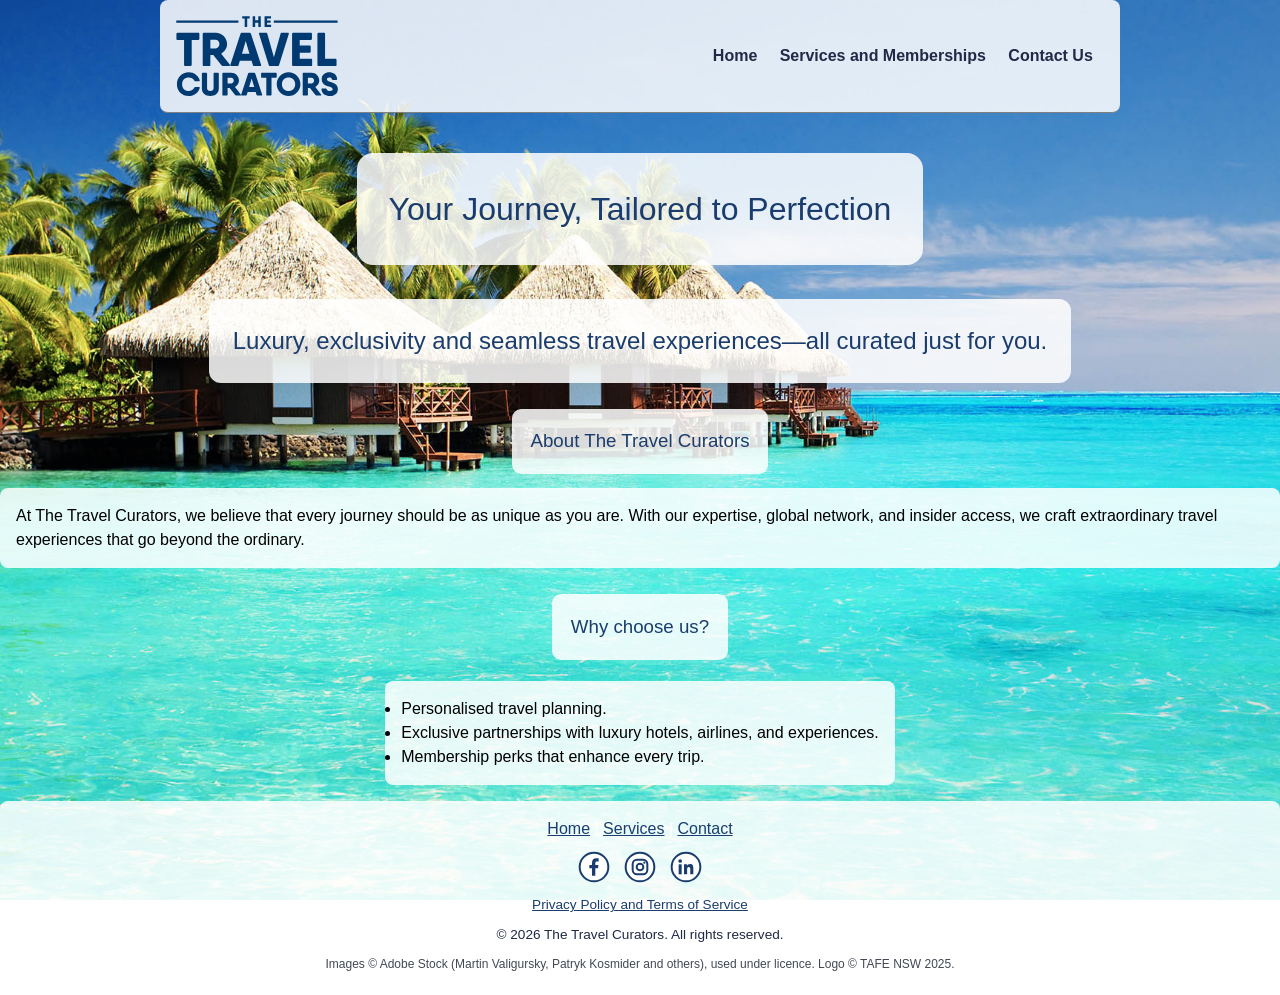
<file: index.html>
<!-- Thomas Darby -->
<!DOCTYPE html>
<html lang="en" class="home-page">
<head>
  <meta charset="UTF-8">
  <meta name="viewport" content="width=device-width, initial-scale=1">
  <title>The Travel Curators - Home</title>
  <link rel="stylesheet" href="css/style.css">
</head>
<body>

<header class="site-header">
  <a href="index.html">
    <img src="images/TTC_logo-SVG.svg" alt="The Travel Curators Logo">
  </a>
  <nav class="navigation">
    <a class="navigation-link" href="index.html">Home</a>
    <a class="navigation-link" href="services.html">Services and Memberships</a>
    <a class="navigation-link" href="contact.html">Contact Us</a>
  </nav>
</header>

<h1>Your Journey, Tailored to Perfection</h1>
<h2>Luxury, exclusivity and seamless travel experiences&mdash;all curated just for you.</h2>

<h3>About The Travel Curators</h3>
<p>At The Travel Curators, we believe that every journey should be as unique as you are. With our expertise, global network, and insider access, we craft extraordinary travel experiences that go beyond the ordinary.</p>

<h3>Why choose us?</h3>
<ul>
  <li>Personalised travel planning.</li>
  <li>Exclusive partnerships with luxury hotels, airlines, and experiences.</li>
  <li>Membership perks that enhance every trip.</li>
</ul>

<footer class="site-footer">
  <a href="index.html">Home</a> |
  <a href="services.html">Services</a> |
  <a href="contact.html">Contact</a>

  <div class="social-links">
    <a href="https://www.facebook.com/" target="_blank" rel="noopener" aria-label="Facebook">
      <img src="images/facebook.svg" alt="Facebook" width="32" height="32">
    </a>
    <a href="https://www.instagram.com/" target="_blank" rel="noopener" aria-label="Instagram">
      <img src="images/instagram.svg" alt="Instagram" width="32" height="32">
    </a>
    <a href="https://www.linkedin.com/" target="_blank" rel="noopener" aria-label="LinkedIn">
      <img src="images/linkedin.svg" alt="LinkedIn" width="32" height="32">
    </a>
  </div>

  <p class="footer-legal">
    <a href="docs/TTC_Privacy-Policy.pdf" target="_blank" rel="noopener">
      Privacy Policy and Terms of Service
    </a>
  </p>
  <p class="copyright">&copy; 2026 The Travel Curators. All rights reserved.</p>
  <p class="credits">Images &copy; Adobe Stock (Martin Valigursky, Patryk Kosmider and others), used under licence. Logo &copy; TAFE NSW 2025.</p>
</footer>

</body>
</html>
</file>
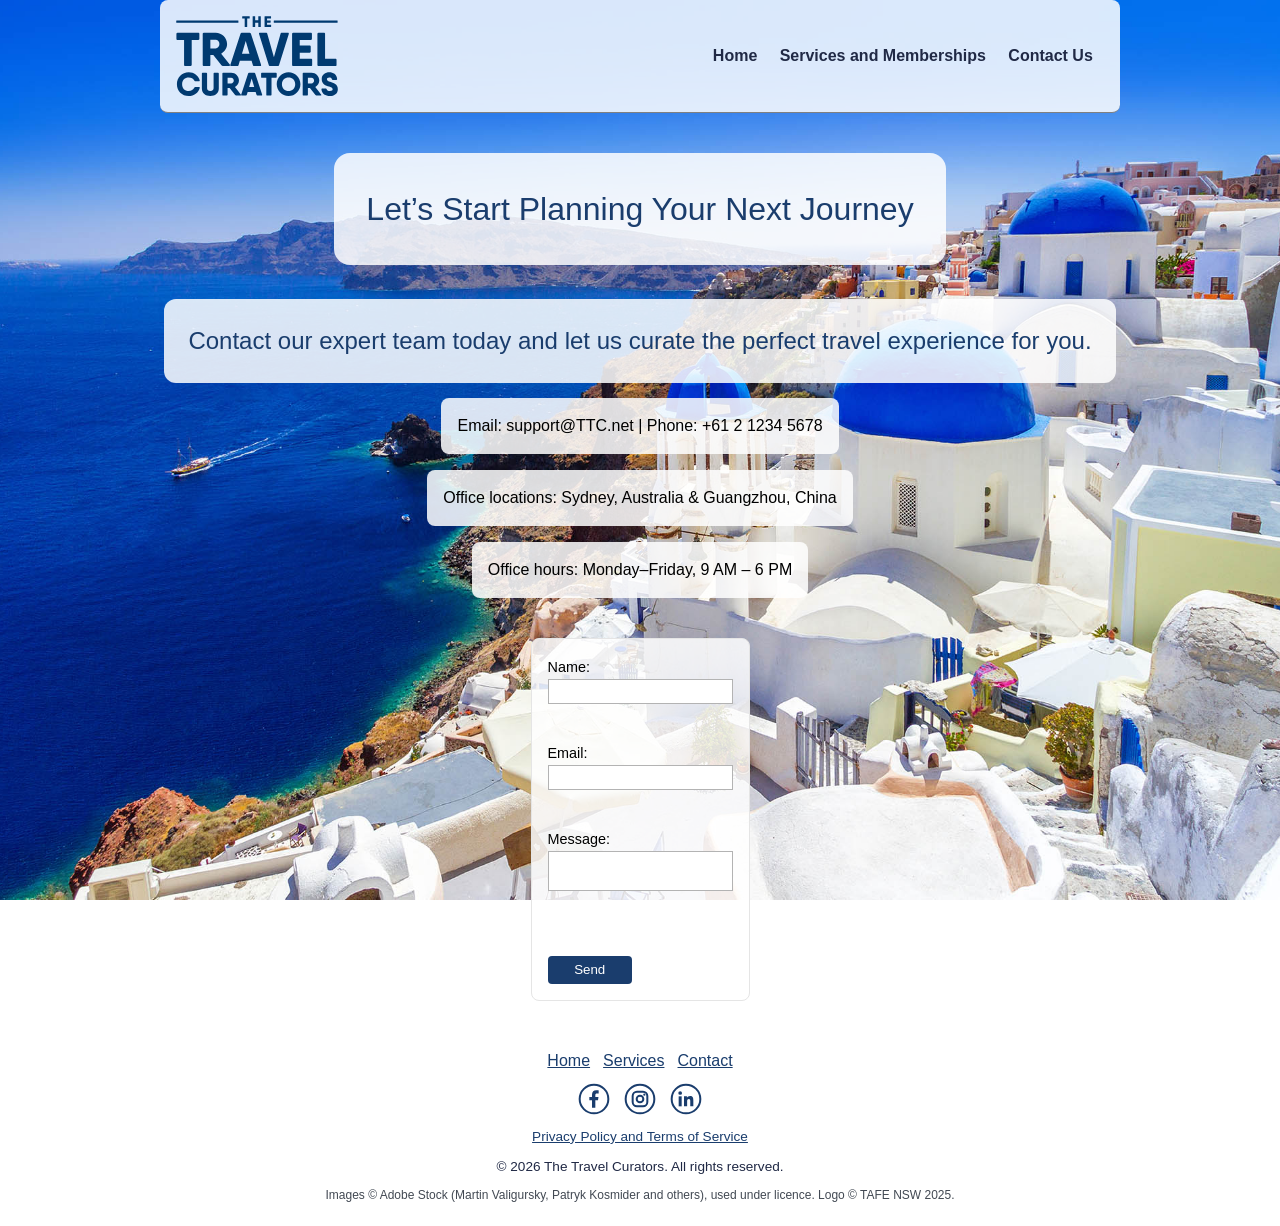
<file: contact.html>
<!-- Thomas Darby -->
<!DOCTYPE html>
<html lang="en" class="contact-page">
<head>
  <meta charset="UTF-8">
  <meta name="viewport" content="width=device-width, initial-scale=1">
  <title>The Travel Curators - Contact Us</title>
  <link rel="stylesheet" href="css/style.css">
</head>
<body>

<header class="site-header">
  <a href="index.html">
    <img src="images/TTC_logo-SVG.svg" alt="The Travel Curators Logo">
  </a>
  <nav class="navigation">
    <a class="navigation-link" href="index.html">Home</a>
    <a class="navigation-link" href="services.html">Services and Memberships</a>
    <a class="navigation-link" href="contact.html">Contact Us</a>
  </nav>
</header>

<h1>Let&rsquo;s Start Planning Your Next Journey</h1>
<h2>Contact our expert team today and let us curate the perfect travel experience for you.</h2>

<p>Email: support@TTC.net | Phone: +61 2 1234 5678</p>
<p>Office locations: Sydney, Australia &amp; Guangzhou, China</p>
<p>Office hours: Monday&ndash;Friday, 9 AM &ndash; 6 PM</p>

<form action="#" method="post">
  <label for="name">Name:</label><br>
  <input type="text" id="name" name="name"><br><br>

  <label for="email">Email:</label><br>
  <input type="email" id="email" name="email"><br><br>

  <label for="message">Message:</label><br>
  <textarea id="message" name="message"></textarea><br><br>

  <input type="submit" value="Send">
</form>

<footer class="site-footer">
  <a href="index.html">Home</a> |
  <a href="services.html">Services</a> |
  <a href="contact.html">Contact</a>

  <div class="social-links">
    <a href="https://www.facebook.com/" target="_blank" rel="noopener" aria-label="Facebook">
      <img src="images/facebook.svg" alt="Facebook" width="32" height="32">
    </a>
    <a href="https://www.instagram.com/" target="_blank" rel="noopener" aria-label="Instagram">
      <img src="images/instagram.svg" alt="Instagram" width="32" height="32">
    </a>
    <a href="https://www.linkedin.com/" target="_blank" rel="noopener" aria-label="LinkedIn">
      <img src="images/linkedin.svg" alt="LinkedIn" width="32" height="32">
    </a>
  </div>

  <p class="footer-legal">
    <a href="docs/TTC_Privacy-Policy.pdf" target="_blank" rel="noopener">
      Privacy Policy and Terms of Service
    </a>
  </p>
  <p class="copyright">&copy; 2026 The Travel Curators. All rights reserved.</p>
  <p class="credits">Images &copy; Adobe Stock (Martin Valigursky, Patryk Kosmider and others), used under licence. Logo &copy; TAFE NSW 2025.</p>
</footer>

</body>
</html>
</file>
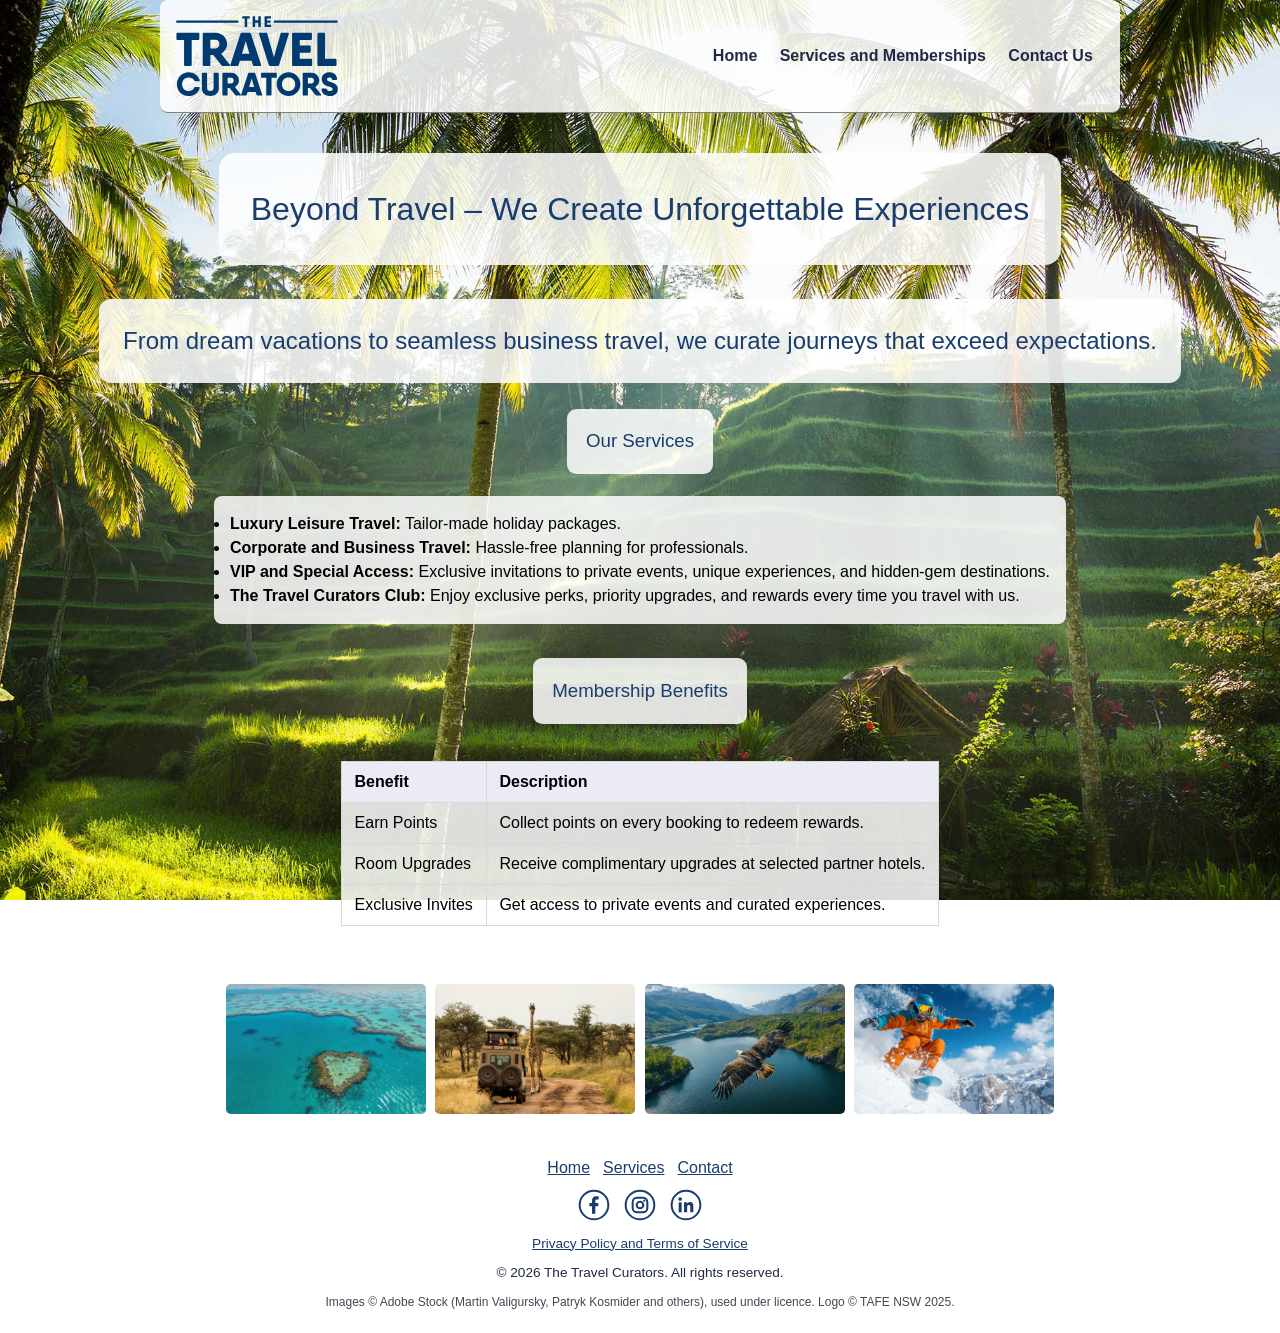
<file: services.html>
<!-- Thomas Darby -->
<!DOCTYPE html>
<html lang="en" class="services-page">
<head>
  <meta charset="UTF-8">
  <meta name="viewport" content="width=device-width, initial-scale=1">
  <title>The Travel Curators - Services and Memberships</title>
  <link rel="stylesheet" href="css/style.css">
</head>
<body>

<header class="site-header">
  <a href="index.html">
    <img src="images/TTC_logo-SVG.svg" alt="The Travel Curators Logo">
  </a>
  <nav class="navigation">
    <a class="navigation-link" href="index.html">Home</a>
    <a class="navigation-link" href="services.html">Services and Memberships</a>
    <a class="navigation-link" href="contact.html">Contact Us</a>
  </nav>
</header>

<h1>Beyond Travel &ndash; We Create Unforgettable Experiences</h1>
<h2>From dream vacations to seamless business travel, we curate journeys that exceed expectations.</h2>

<h3>Our Services</h3>
<ul>
  <li><strong>Luxury Leisure Travel:</strong> Tailor-made holiday packages.</li>
  <li><strong>Corporate and Business Travel:</strong> Hassle-free planning for professionals.</li>
  <li><strong>VIP and Special Access:</strong> Exclusive invitations to private events, unique experiences, and hidden-gem destinations.</li>
  <li><strong>The Travel Curators Club:</strong> Enjoy exclusive perks, priority upgrades, and rewards every time you travel with us.</li>
</ul>

<h3>Membership Benefits</h3>

<table>
  <thead>
    <tr>
      <th>Benefit</th>
      <th>Description</th>
    </tr>
  </thead>
  <tbody>
    <tr>
      <td>Earn Points</td>
      <td>Collect points on every booking to redeem rewards.</td>
    </tr>
    <tr>
      <td>Room Upgrades</td>
      <td>Receive complimentary upgrades at selected partner hotels.</td>
    </tr>
    <tr>
      <td>Exclusive Invites</td>
      <td>Get access to private events and curated experiences.</td>
    </tr>
  </tbody>
</table>

<div class="gallery">
  <img src="images/AdobeStock_298155089.jpg" alt="Aerial view of the heart-shaped reef in turquoise water">
  <img src="images/AdobeStock_418041482.jpg" alt="Giraffe crossing a safari track beside a tour vehicle">
  <img src="images/AdobeStock_991079985.jpg" alt="Eagle flying over a mountain lake">
  <img src="images/AdobeStock_1087353328.jpg" alt="Snowboarder carving through fresh powder in the mountains">
</div>

<footer class="site-footer">
  <a href="index.html">Home</a> |
  <a href="services.html">Services</a> |
  <a href="contact.html">Contact</a>

  <div class="social-links">
    <a href="https://www.facebook.com/" target="_blank" rel="noopener" aria-label="Facebook">
      <img src="images/facebook.svg" alt="Facebook" width="32" height="32">
    </a>
    <a href="https://www.instagram.com/" target="_blank" rel="noopener" aria-label="Instagram">
      <img src="images/instagram.svg" alt="Instagram" width="32" height="32">
    </a>
    <a href="https://www.linkedin.com/" target="_blank" rel="noopener" aria-label="LinkedIn">
      <img src="images/linkedin.svg" alt="LinkedIn" width="32" height="32">
    </a>
  </div>

  <p class="footer-legal">
    <a href="docs/TTC_Privacy-Policy.pdf" target="_blank" rel="noopener">
      Privacy Policy and Terms of Service
    </a>
  </p>
  <p class="copyright">&copy; 2026 The Travel Curators. All rights reserved.</p>
  <p class="credits">Images &copy; Adobe Stock (Martin Valigursky, Patryk Kosmider and others), used under licence. Logo &copy; TAFE NSW 2025.</p>
</footer>

</body>
</html>
</file>
<file: css/style.css>
/* --- General site layout + default styling --- */

html, body {
    margin: 0;
    padding: 0;
}

body {
    min-height: 100vh;
    display: flex;
    flex-direction: column;
    align-items: center;
    line-height: 1.5;
    font-family: sans-serif;
}

* {
    box-sizing: border-box;
}

header, main {
    width: 100%;
    max-width: 960px;
    padding-left: 2em;
    padding-right: 2em;
}

header {
    border-bottom: 1px solid grey;
    margin-bottom: 0.5em;
    display: flex;
    align-items: center;
    justify-content: space-between;
}

/* --- LOGO FIX: SVG now visible --- */
.site-header img {
    height: 80px;   /* Adjust size here */
    width: auto;
    display: block;
}

/* --- Navigation --- */
.navigation {
    display: flex;
}

.navigation-link {
    color: #202945;
    padding: 0.7em;
    text-decoration: none;
    font-weight: bold;
}

.navigation-link:hover {
    color: #F3C300;
}

/* --- Footer --- */
footer {
    margin-top: auto;
    background-color: rgba(66, 73, 83, 0.8);
    align-self: stretch;
    text-align: center;
    padding-top: 1em;
    padding-bottom: 1em;
    color: white;
}

/* --- Heading colours --- */
h1, h2, h3, h4, h5, h6 {
    color: #1A3D6D;
    margin-top: 1em;
    margin-bottom: 0.3em;
    font-weight: normal;
}

p {
    margin-top: 0.5em;
    margin-bottom: 0.5em;
}

/* --- Table styling --- */
table {
    margin: 2em 0;
    border-collapse: collapse;
}

thead {
    background-color: #eaebf5;
}

th, td {
    border: 1px solid #d7d7d7;
    padding: 0.5em 0.8em;
    text-align: left;
}

/* --- Form styling --- */
form {
    max-width: 40em;
    border: 1px solid #e5e5e5;
    padding: 1.5em;
    margin: 2em 0;
    background-color: rgba(255, 255, 255, 0.85);
}

label {
    font-size: 0.9em;
}

input[type='text'], input[type='email'], textarea {
    border-style: solid;
    border-width: 1px;
    border-color: #b3b3b3;
    width: 100%;
    margin-bottom: 1em;
    padding: 0.3em;
}

textarea {
    resize: none;
}

input[type='submit'] {
    width: auto;
    padding: 0.5em 2em;
    background-color: #1A3D6D;
    color: white;
    border-style: none;
    border-radius: 0.3em;
    margin: 1.5em 0 0 0;
}

/* --- Full-page background images (Firefox-compatible) --- */

html.home-page,
html.services-page,
html.contact-page {
    background-size: cover;
    background-position: center;
    background-repeat: no-repeat;
    background-attachment: fixed;
}

/* Individual page backgrounds */
html.home-page {
    background-image: url("../images/AdobeStock_39219837.jpeg");
}

html.services-page {
    background-image: url("../images/AdobeStock_63511291.jpg");
}

html.contact-page {
    background-image: url("../images/AdobeStock_134362781.jpg");
}

/* --- Make content readable on top of background --- */
header, footer, h1, h2, h3, p, ul, table, form {
    background-color: rgba(255, 255, 255, 0.85);
    border-radius: 0.5em;
    padding: 1em;
}

/* --- Footer additions: social icons, legal link, copyright, credits --- */
footer a {
    color: #1A3D6D;
}

footer p {
    background-color: transparent;
    padding: 0.2em;
    margin: 0.3em 0;
    color: #202945;
    font-size: 0.85em;
}

footer .credits {
    font-size: 0.75em;
    color: #424953;
}

.social-links {
    display: flex;
    justify-content: center;
    gap: 14px;
    margin: 0.6em 0;
}

.social-links img {
    display: block;
}

/* --- Services page image gallery --- */
.gallery {
    display: flex;
    flex-wrap: wrap;
    justify-content: center;
    gap: 0.6em;
    margin: 1em 0;
    padding: 0.6em;
    background-color: rgba(255, 255, 255, 0.85);
    border-radius: 0.5em;
}

.gallery img {
    width: 200px;
    height: 130px;
    object-fit: cover;
    border-radius: 0.3em;
}
</file>
